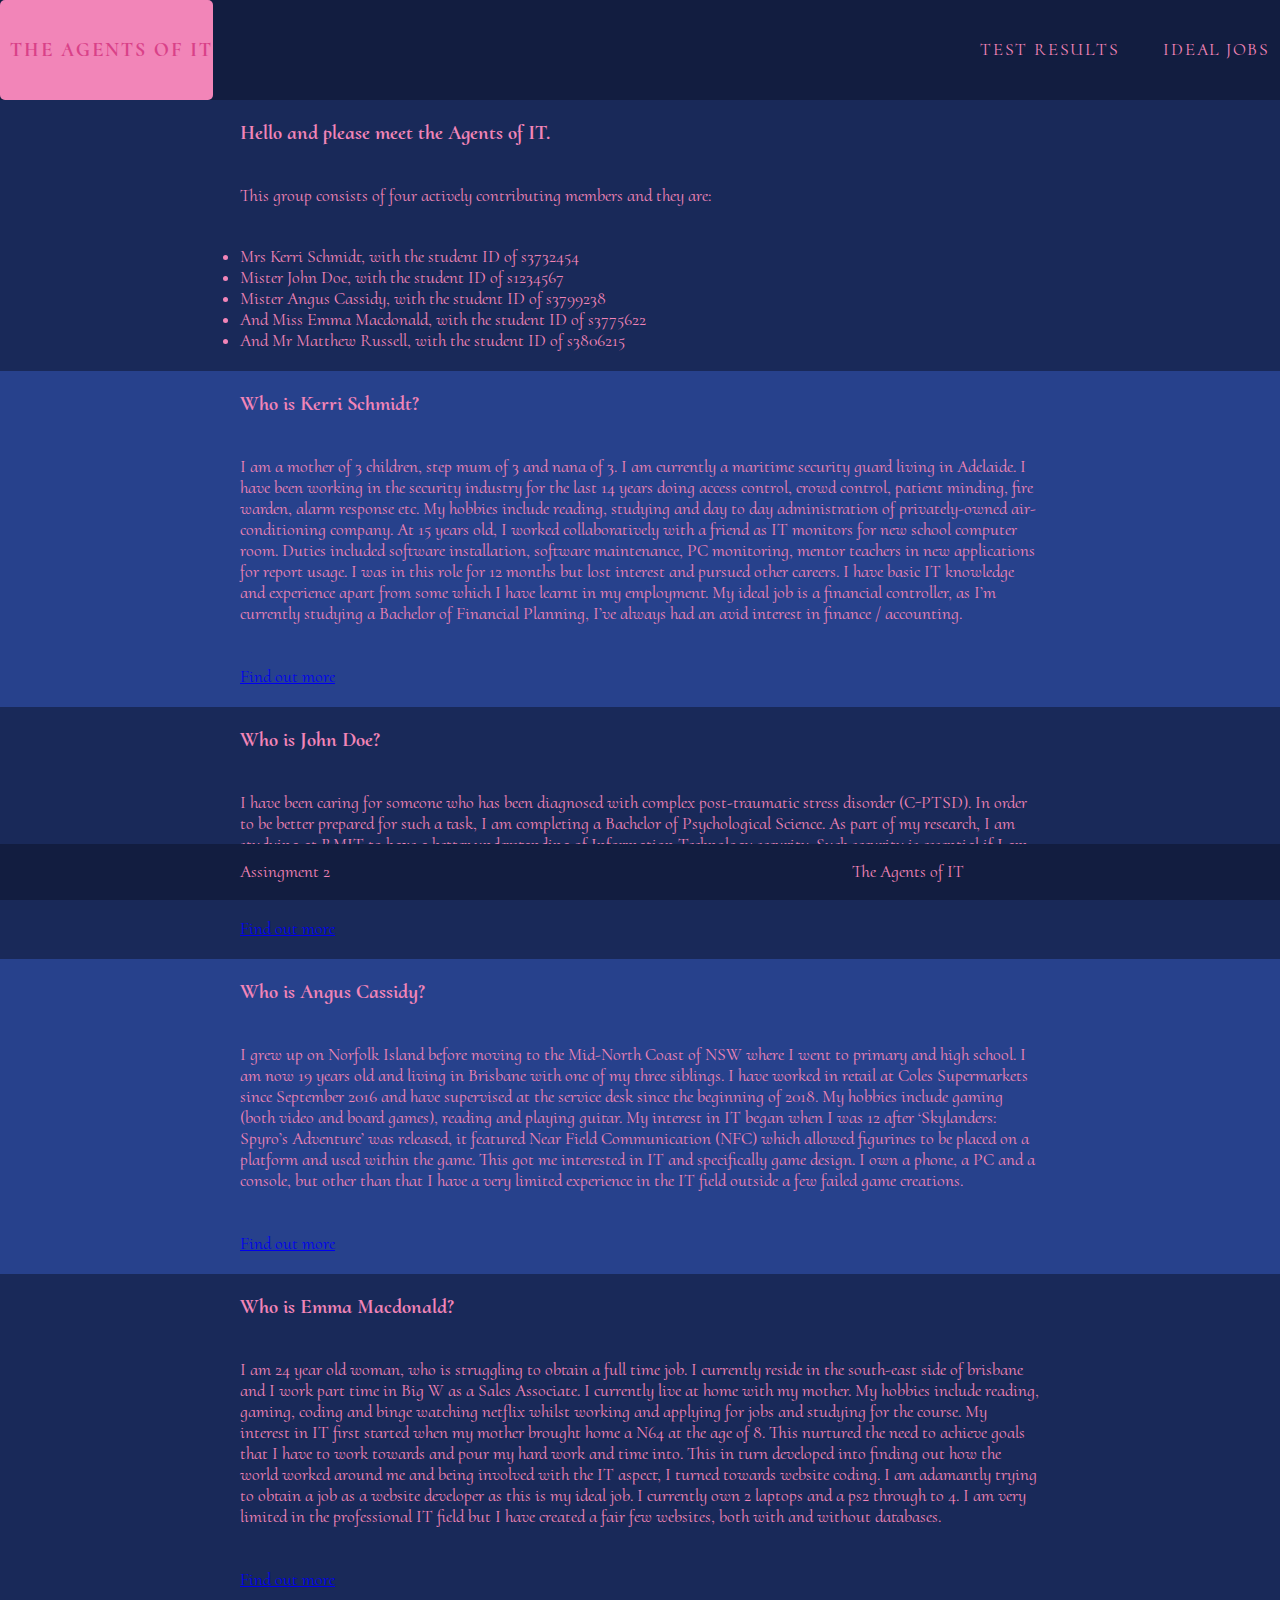
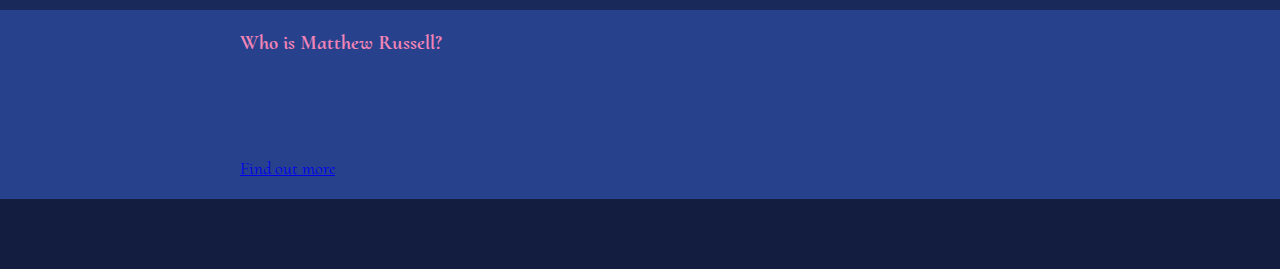
<file: index.html>
<!DOCTYPE html>
<html>
<head>
    <title>The Agents of IT</title>
    <link rel="stylesheet" type="text/css" href="style.css">
</head>
<body>
    <div id="header">
        <div class="header-container">
            <a id="header-title" href="index.html">The Agents of IT</a>
                <ul id="header-nav">
                    <li><a href="groupPro.html">Test results</a></li>
                    <li><a href="groupJobs.html">Ideal Jobs</a></li>
            </ul>
        </div>
    </div>
    <div id="container">
        <div class="content">
            <h3 class="about">Hello and please meet the Agents of IT.</h3>
            <p class="about">
                This group consists of four actively contributing members and they are:
            </p>
            <ul class="about">
                <li>Mrs Kerri Schmidt, with the student ID of s3732454</li>
                <li>Mister John Doe, with the student ID of s1234567</li>
                <li>Mister Angus Cassidy, with the student ID of s3799238</li>
                <li>And Miss Emma Macdonald, with the student ID of s3775622</li>
                <li>And Mr Matthew Russell, with the student ID of s3806215</li>
            </ul>
        </div>
        <div class="content">
            <h3 class="about">Who is Kerri Schmidt?</h3>
            <p class="about">    
               I am a mother of 3 children, step mum of 3 and nana of 3. I am currently a maritime security guard living in Adelaide. I have been working in the security industry for the last 14 years doing access control, crowd control, patient minding, fire warden, alarm response etc. My hobbies include reading, studying and day to day administration of privately-owned air-conditioning company. At 15 years old, I worked collaboratively with a friend as IT monitors for new school computer room. Duties included software installation, software maintenance, PC monitoring, mentor teachers in new applications for report usage. I was in this role for 12 months but lost interest and pursued other careers. I have basic IT knowledge and experience apart from some which I have learnt in my employment. My ideal job is a financial controller, as I’m currently studying a Bachelor of Financial Planning, I’ve always had an avid interest in finance / accounting.
                 <br><br><br>
                <a class="about" href="https://kerri0581.github.io/Welcome-Earthlings/">Find out more</a>

            </p>
        </div>
        <div class="content">
            <h3 class="about">Who is John Doe?</h3>
            <p class="about">
                 I have been caring for someone who has been diagnosed with complex post-traumatic stress disorder (C-PTSD). In order to be better prepared for such a task, I am completing a Bachelor of Psychological Science. As part of my research, I am studying at RMIT to have a better understanding of Information Technology security. Such security is essential if I am to protect my patient effectively.
                <br><br><br>
                <a class="about" href="https://philmed36.github.io/https-Philmed36.github.io-rmit.instructure.com-courses-56555-assignment-1/
">Find out more</a>
            </p>
        </div>
        <div class="content">
            <h3 class="about">Who is Angus Cassidy?</h3>
            <p class="about">    
                I grew up on Norfolk Island before moving to the Mid-North Coast of NSW where I went to primary and high school. I am now 19 years old and living in Brisbane with one of my three siblings. I have worked in retail at Coles Supermarkets since September 2016 and have supervised at the service desk since the beginning of 2018. My hobbies include gaming (both video and board games), reading and playing guitar. My interest in IT began when I was 12 after ‘Skylanders: Spyro’s Adventure’ was released, it featured Near Field Communication (NFC) which allowed figurines to be placed on a platform and used within the game. This got me interested in IT and specifically game design.  I own a phone, a PC and a console, but other than that I have a very limited experience in the IT field outside a few failed game creations.
                 <br><br><br>
                <a class="about" href="https://anguscassidy.github.io/IITA01/">Find out more</a>

            </p>
        </div>
        <div class="content">
            <h3 class="about">Who is Emma Macdonald?</h3>
            <p class="about">    
               I am 24 year old woman, who is struggling to obtain a full time job. I currently reside in the south-east side of brisbane and I work part time in Big W as a Sales Associate. I currently live at home with my mother. My hobbies include reading, gaming, coding and binge watching netflix whilst working and applying for jobs and studying for the course. My interest in IT first started when my mother brought home a N64 at the age of 8. This nurtured the need to achieve goals that I have to work towards and pour my hard work and time into. This in turn developed into finding out how the world worked around me and being involved with the IT aspect, I turned towards website coding. I am adamantly trying to obtain a job as a website developer as this is my ideal job. I currently own 2 laptops and a ps2 through to 4. I am very limited in the professional IT field but I have created a fair few websites, both with and without databases.
                <br><br><br>
                <a class="about" href="https://tickerish.github.io/s3775622/index.html">Find out more</a>
            </p>
        </div>
        <div class="content">
            <h3 class="about">Who is Matthew Russell?</h3>
            <p class="about">    
                
                 <br><br><br>
                <a class="about" href="https:///">Find out more</a>
    </div>
    <div id="footer">
        <div class="footer-content">
            <div class="column">
                <p>
                    Assingment 2<br>
                </p>
            </div>
            <div class="column">
                <p>
                    The Agents of IT
                </p>
            </div>
        </div>
    </div>
</body>
</html>
</file>
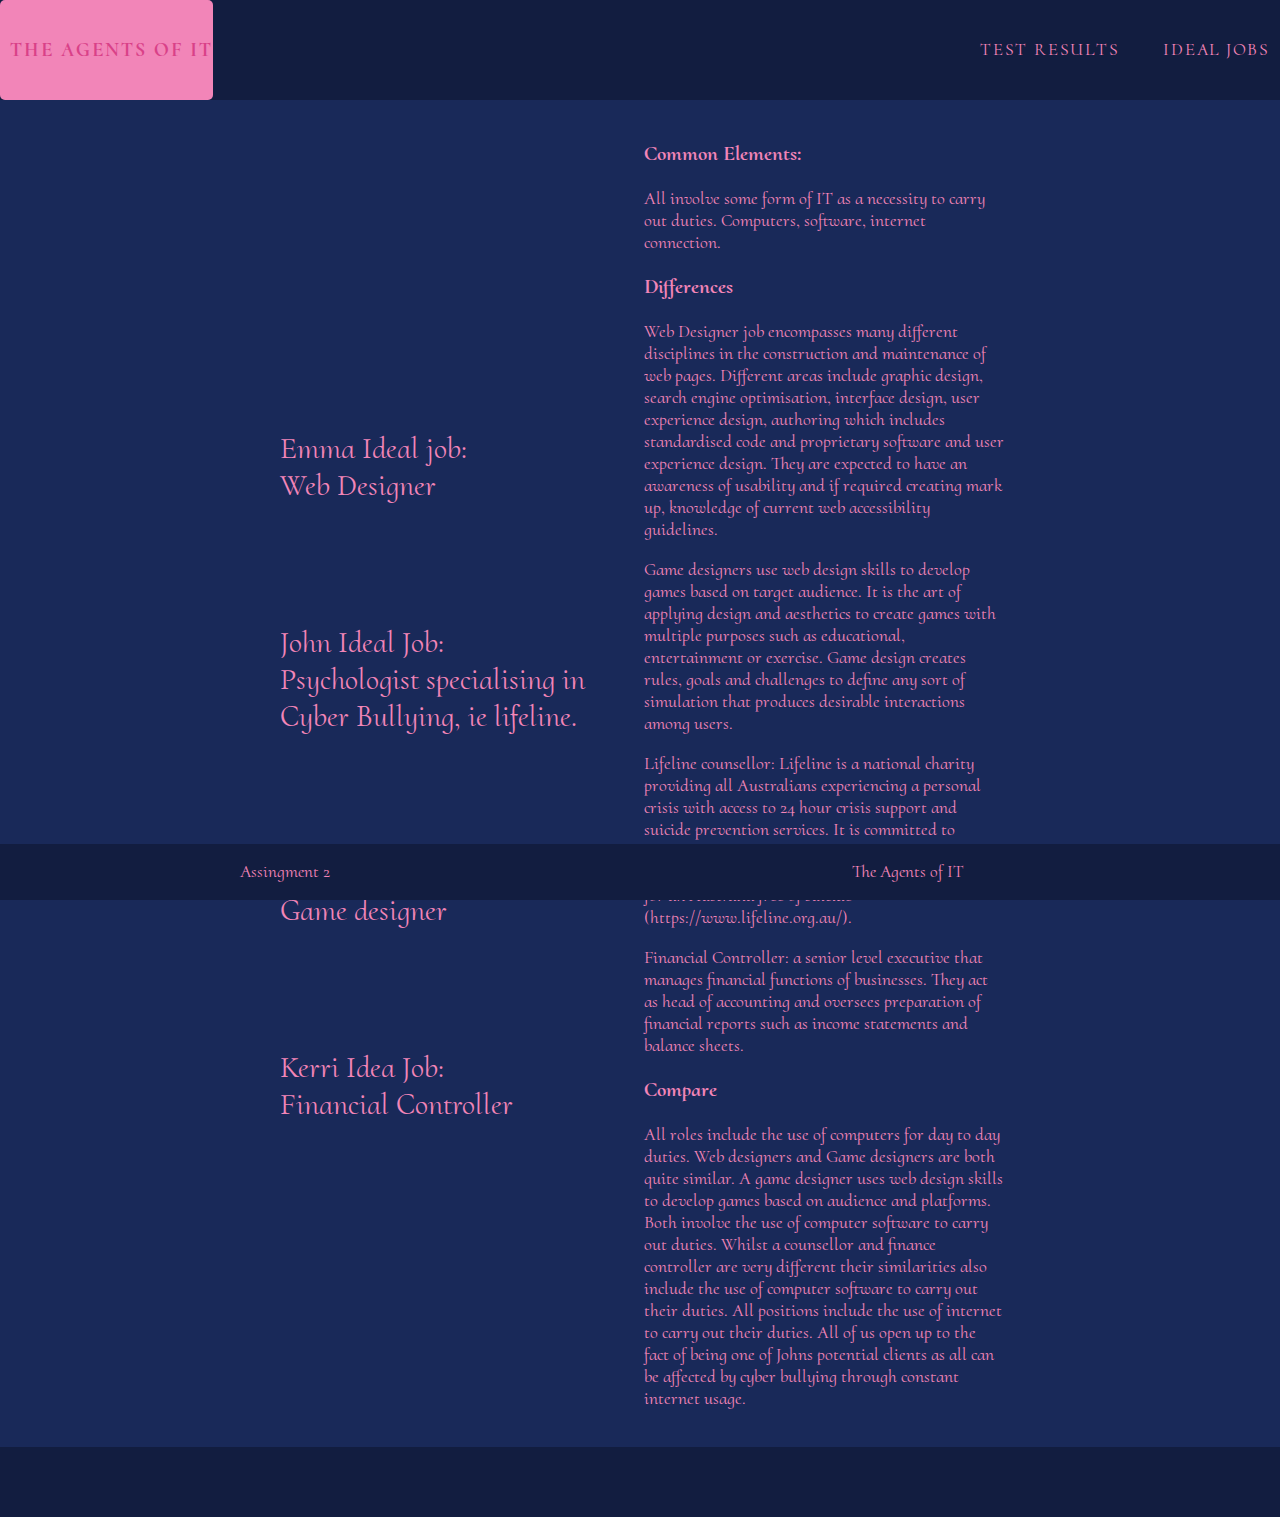
<file: groupJobs.html>
<!doctype html>
<html>
  <head>
    <title>Group Jobs</title>
    <link rel="stylesheet" type="text/css" href="style.css">
  </head>
  <body>
   <div id="header">
        <div class="header-container">
            <a id="header-title" href="index.html">The Agents of IT</a>
                <ul id="header-nav">
                    <li><a href="groupPro.html">Test results</a></li>
                    <li><a href="groupJobs.html">Ideal Jobs</a></li>
            </ul>
        </div>
    </div>
    <div id="container">
          <div class="content">
              <div class="about">
              <div class="job-right-column">
                <ul>
                    <li>Emma Ideal job:<br> Web Designer</li>
                    <li>John Ideal Job:<br> Psychologist specialising in Cyber Bullying, ie lifeline.</li>
                    <li>Angus Ideal Job:<br> Game designer</li>
                    <li>Kerri Idea Job:<br> Financial Controller</li>
                  </ul>
              </div>
                  <div class="profile">
                <h3> Common Elements: </h3>
                  <p>
                      All involve some form of IT as a necessity to carry out duties. Computers, software, internet connection.  
                  </p>
                  <h3> Differences </h3> 
                  <p>
                      Web Designer job encompasses many different disciplines in the construction and maintenance of web pages. Different areas include graphic design, search engine optimisation, interface design, user experience design, authoring which includes standardised code and proprietary software and user experience design. They are expected to have an awareness of usability and if required creating mark up, knowledge of current web accessibility guidelines.
                  </p> 
                  <p>
                      Game designers use web design skills to develop games based on target audience. It is the art of applying design and aesthetics to create games with multiple purposes such as educational, entertainment or exercise. Game design creates rules, goals and challenges to define any sort of simulation that produces desirable interactions among users. 
                  </p>
                  <p>
                      Lifeline counsellor: Lifeline is a national charity providing all Australians experiencing a personal crisis with access to 24 hour crisis support and suicide prevention services. It is committed to empowering Australians to be suicide-safe through connection, compassion and hope. Lifeline’s vision is for an Australia free of suicide (https://www.lifeline.org.au/). 
                  </p>
                  <p>
                      Financial Controller: a senior level executive that manages financial functions of businesses. They act as head of accounting and oversees preparation of financial reports such as income statements and balance sheets. 
                  </p> 
                  <h3> Compare </h3>
                  <p> 
                      All roles include the use of computers for day to day duties. Web designers and Game designers are both quite similar. A game designer uses web design skills to develop games based on audience and platforms. Both involve the use of computer software to carry out duties. Whilst a counsellor and finance controller are very different their similarities also include the use of computer software to carry out their duties. All positions include the use of internet to carry out their duties. All of us open up to the fact of being one of Johns potential clients as all can be affected by cyber bullying through constant internet usage.
                  </p> 
                  </div>
              </div>
        </div>
    </div>
    <div id="footer">
        <div class="footer-content">
            <div class="column">
                <p>
                    Assingment 2
                </p>
            </div>
            <div class="column">
                <p>
                    The Agents of IT
                </p>
            </div>
        </div>
    </div>
  </body>
</html>
</file>
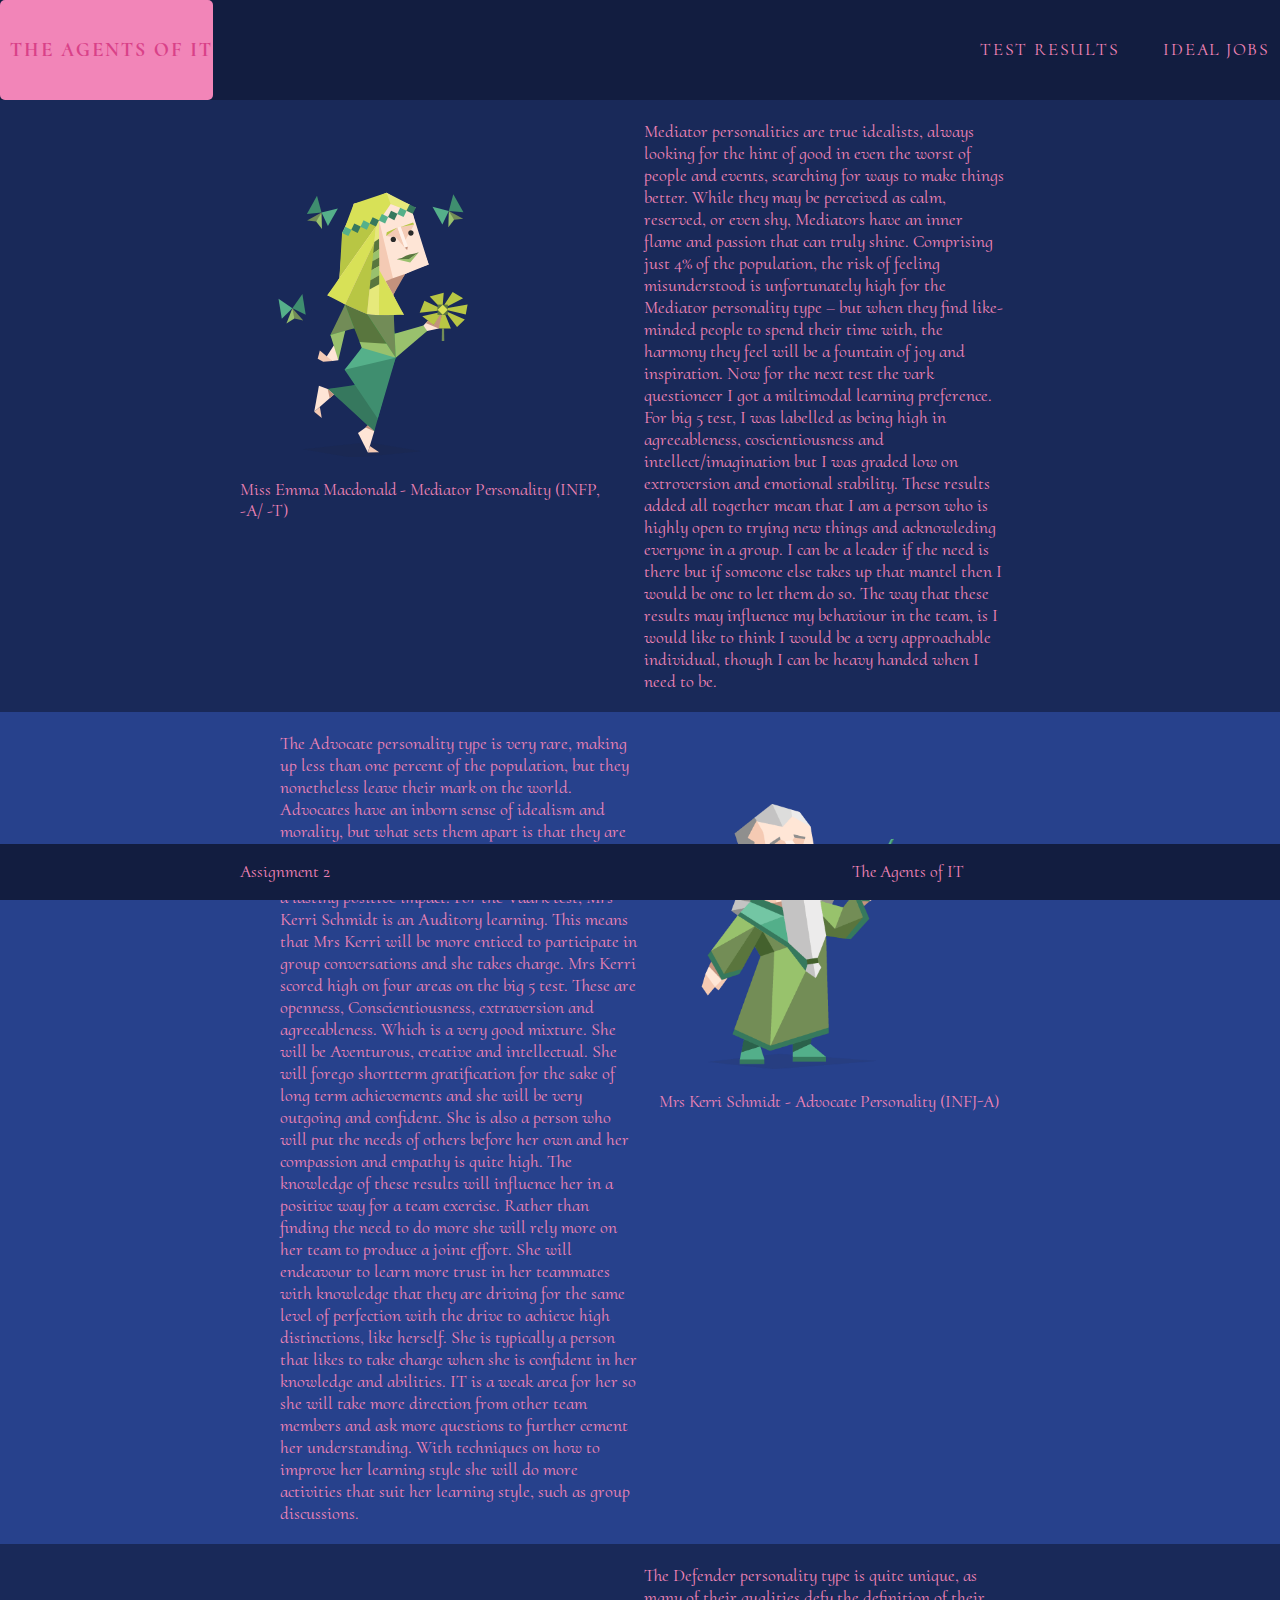
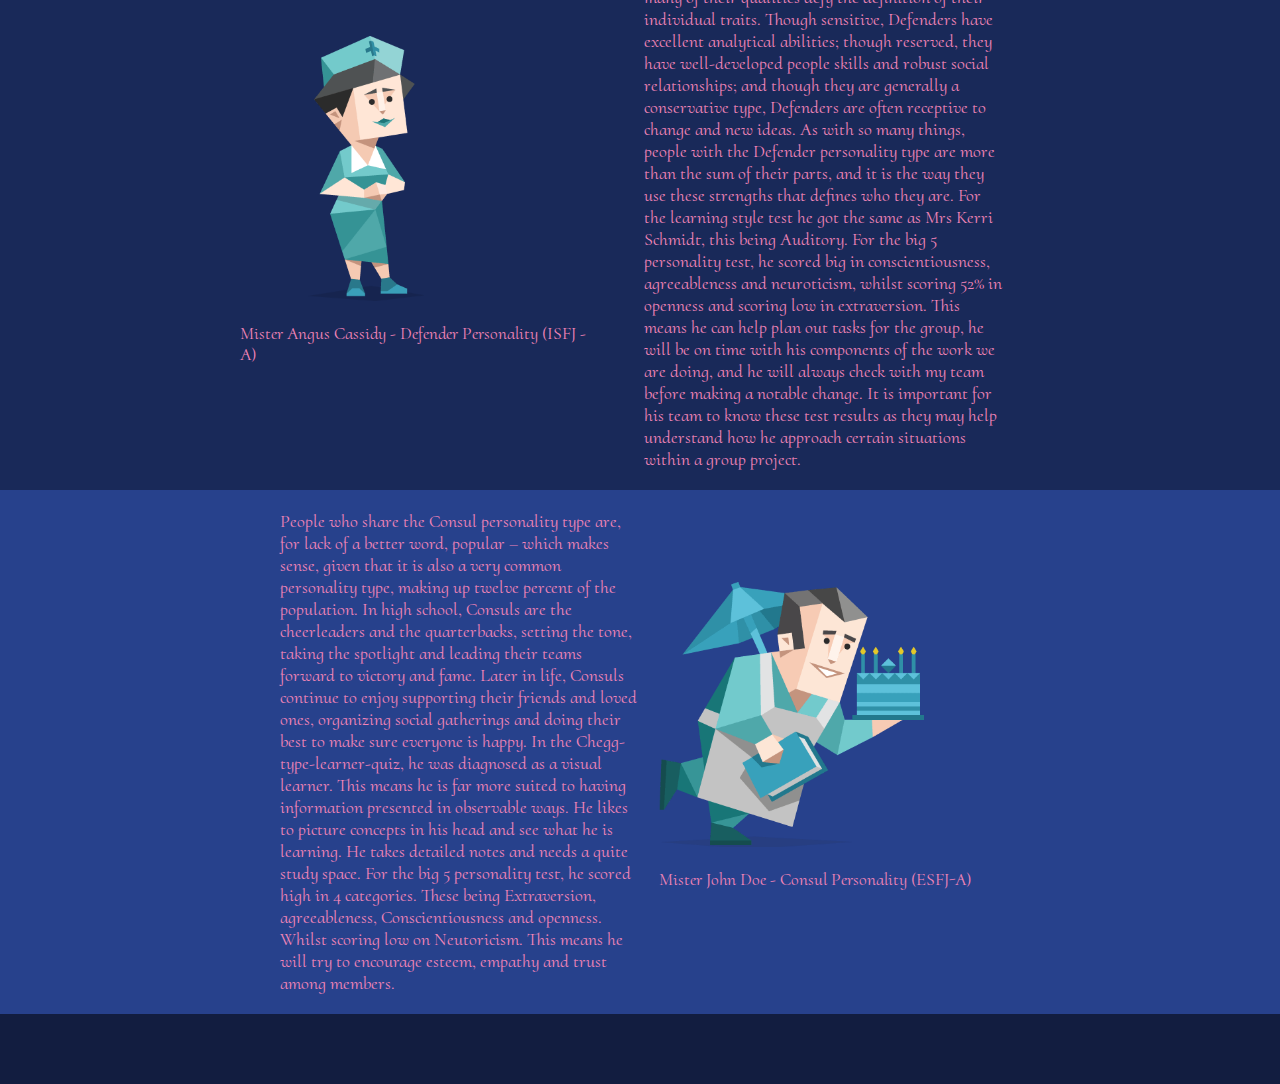
<file: groupPro.html>
<!doctype html>
<html>
  <head>
    <title>Group Profile</title>
    <link rel="stylesheet" type="text/css" href="style.css">
  </head>
  <body>
   <div id="header">
        <div class="header-container">
            <a id="header-title" href="index.html">The Agents of IT</a>
                <ul id="header-nav">
                    <li><a href="personPro.html">Test results</a></li>
                    <li><a href="groupJobs.html">Ideal Jobs</a></li>
            </ul>
        </div>
    </div>
    <div id="container">
          <div class="content">
              <div class="about">
              <div class="right-column"><img src="infp-mediator.svg"><br>
                <p>
                   Miss Emma Macdonald - Mediator Personality (INFP, -A/ -T)
                  </p>
              </div>
                  <p class="profile">
                      Mediator personalities are true idealists, always looking for the hint of good in even the worst of people and events, searching for ways to make things better. While they may be perceived as calm, reserved, or even shy, Mediators have an inner flame and passion that can truly shine. Comprising just 4% of the population, the risk of feeling misunderstood is unfortunately high for the Mediator personality type – but when they find like-minded people to spend their time with, the harmony they feel will be a fountain of joy and inspiration. Now for the next test the vark questioneer I got a miltimodal learning preference. For big 5 test, I was labelled as being high in agreeableness, coscientiousness and intellect/imagination but I was graded low on extroversion and emotional stability. These results added all together mean that I am a person who is highly open to trying new things and acknowleding everyone in a group. I can be a leader if the need is there but if someone else takes up that mantel then I would be one to let them do so. The way that these results may influence my behaviour in the team, is I would like to think I would be a very approachable individual, though I can be heavy handed when I need to be.
                  </p>
        </div>
        </div>
      <div class="content">
          <div class="about">
                <p class="profile">
                    The Advocate personality type is very rare, making up less than one percent of the population, but they nonetheless leave their mark on the world. Advocates have an inborn sense of idealism and morality, but what sets them apart is that they are not idle dreamers. These individuals are capable of taking concrete steps to realize their goals and make a lasting positive impact. For the Vaark test, Mrs Kerri Schmidt is an Auditory learning. This means that Mrs Kerri will be more enticed to participate in group conversations and she takes charge. Mrs Kerri scored high on four areas on the big 5 test. These are openness, Conscientiousness, extraversion and agreeableness. Which is a very good mixture. She will be Aventurous, creative and intellectual. She will forego shortterm gratification for the sake of long term achievements and she will be very outgoing and confident. She is also a person who will put the needs of others before her own and her compassion and empathy is quite high. The knowledge of these results will influence her in a positive way for a team exercise. Rather than finding the need to do more she will rely more on her team to produce a joint effort. She will endeavour to learn more trust in her teammates with knowledge that they are driving for the same level of perfection with the drive to achieve high distinctions, like herself. She is typically a person that likes to take charge when she is confident in her knowledge and abilities. IT is a weak area for her so she will take more direction from other team members and ask more questions to further cement her understanding. With techniques on how to improve her learning style she will do more activities that suit her learning style, such as group discussions. 
              </p>
               <div class="right-column">
            <img src="infj.png">
                  <p>
                    Mrs Kerri Schmidt - Advocate Personality (INFJ-A)
                  </p>
          </div>
          </div>
          </div>
       
         <div class="content">
          <div class="about">
              <div class="right-column">
            <img src="isfj.png">
                  <p>
                    Mister Angus Cassidy - Defender Personality (ISFJ - A)
                  </p>
          </div>
                <p class="profile">
                    The Defender personality type is quite unique, as many of their qualities defy the definition of their individual traits. Though sensitive, Defenders have excellent analytical abilities; though reserved, they have well-developed people skills and robust social relationships; and though they are generally a conservative type, Defenders are often receptive to change and new ideas. As with so many things, people with the Defender personality type are more than the sum of their parts, and it is the way they use these strengths that defines who they are. For the learning style test he got the same as Mrs Kerri Schmidt, this being Auditory. For the big 5 personality test, he scored big in conscientiousness, agreeableness and neuroticism, whilst scoring 52% in openness and scoring low in extraversion. This means he can help plan out tasks for the group, he will be on time with his components of the work we are doing, and he will always check with my team before making a notable change. It is important for his team to know these test results as they may help understand how he approach certain situations within a group project.
              </p>
          </div>
          </div>
        <div class="content">
          <div class="about">
                <p class="profile">
                    People who share the Consul personality type are, for lack of a better word, popular – which makes sense, given that it is also a very common personality type, making up twelve percent of the population. In high school, Consuls are the cheerleaders and the quarterbacks, setting the tone, taking the spotlight and leading their teams forward to victory and fame. Later in life, Consuls continue to enjoy supporting their friends and loved ones, organizing social gatherings and doing their best to make sure everyone is happy. In the Chegg-type-learner-quiz, he was diagnosed as a visual learner. This means he is far more suited to having information presented in observable ways. He likes to picture concepts in his head and see what he is learning. He takes detailed notes and needs a quite study space. For the big 5 personality test, he scored high in 4 categories. These being Extraversion, agreeableness, Conscientiousness and openness. Whilst scoring low on Neutoricism. This means he will try to encourage esteem, empathy and trust among members.
              </p>
               <div class="right-column">
            <img src="esfj.png">
                  <p>
                    Mister John Doe - Consul Personality (ESFJ-A)
                  </p>
          </div>
          </div>
          </div>
        </div>
    <div id="footer">
        <div class="footer-content">
            <div class="column">
                <p>
                    Assignment 2
                </p>
            </div>
            <div class="column">
                <p>
                    The Agents of IT
                </p>
            </div>
        </div>
    </div>
  </body>
</html>
</file>
<file: style.css>
@import url('https://fonts.googleapis.com/css?family=Cormorant+Upright&display=swap');
html, body{
    font-family: 'Cormorant Upright', serif;
    background-color: #121D40;
    color:#F285b8;
    font-size: 1.05em;
    margin:0;
    padding:0;
    position:relative;
}

body{
    min-height: 100vh;
}
/* start of header styling*/
#header{
    background-color:#121D40;
    height:100px;
    width:100%;
    line-height:100px;
    margin: 0 auto;
    position:fixed;
}

#header a{
    color:#F285b8;
    text-decoration:none;
    text-transform:uppercase;
    letter-spacing: 0.1em;
}

#header a:hover{
    color: #D94188;
    background-color:#F285b8;
    border-radius:5px;
}

#header-title{
    display: block;
    float: left;
    font-size: 20px;
    font-weight: bold;
    padding-left:10px;
}

#header-nav{
    display: block;
    float:right;
    margin-top:0;
}

#header-nav li{
    display:inline;
    padding-left: 30px;
    padding-right: 10px;
}
/*End of header styling*/
/*start of multipage styling*/
#container{
    max-width:100%;
    padding-top:100px;
    padding-bottom:70px;
    
}
.content{
   background-color:#192959;
}
.content:nth-child(even){
    background-color:#27418C;
    color:#F285b8;
}
img{
    height:15em;
    margin-top: 20%;
}
/*end of multipage styling*/
/*Start of homepage specific styling*/
.about{
    max-width:800px;
    margin: 0 auto;
    padding: 20px 0;
}

/*end of homepage specific styling*/
/*start of personPro specific styling*/

.right-column{
    display: inline-block;
    width: 45%;
}

.profile{
    width:45%;
    display: inline-block;
    vertical-align:top;
    margin: auto 0;
    font-size: 18px;
    padding-left:40px;
    padding-right:15px;
    text-decoration:none;
    
}
/*end of personPro specific styling*/
/*start of wantedJob specific styling*/
.pro{
    display: inline-block;
    height: 22em;
}

.pro-text{
    width:43%;
    display: inline-block;
    vertical-align: top;
    margin: auto 0;
    font-size: 15px;
    padding-left:70%;
}
.job-right-column{
    margin-top:20%;
    display: inline-block;
    font-size: 30px;
    width: 45%;
}
.job-right-column li{
    list-style:none;
}
.job-right-column li:nth-child(odd){
    padding-bottom:4em;
    padding-top: 4em;
   
}

.jobAdvert{
    color:#f2f2f2;
    text-decoration:none;
    text-transform:uppercase;
    letter-spacing: 0.1em;
    margin-left:70px;
}

.jobAdvert:hover{
    background-color:#59441D;
    border-radius:5px;
}

/*end of wantedJob specific styling*/
/*start of footer styling*/
#footer{
    background-color: #121D40;
    left: 0;
    bottom:0;
    position:fixed;
   
    width:100%;
    
}

.footer-content{
    margin: auto;
    max-width: 800px;
}

.column {
    min-width: 45%;
    display:inline-block;
    vertical-align:top;
}

.column:nth-child(even){
    text-align:right;
}

/*end of footer styling*/
</file>
